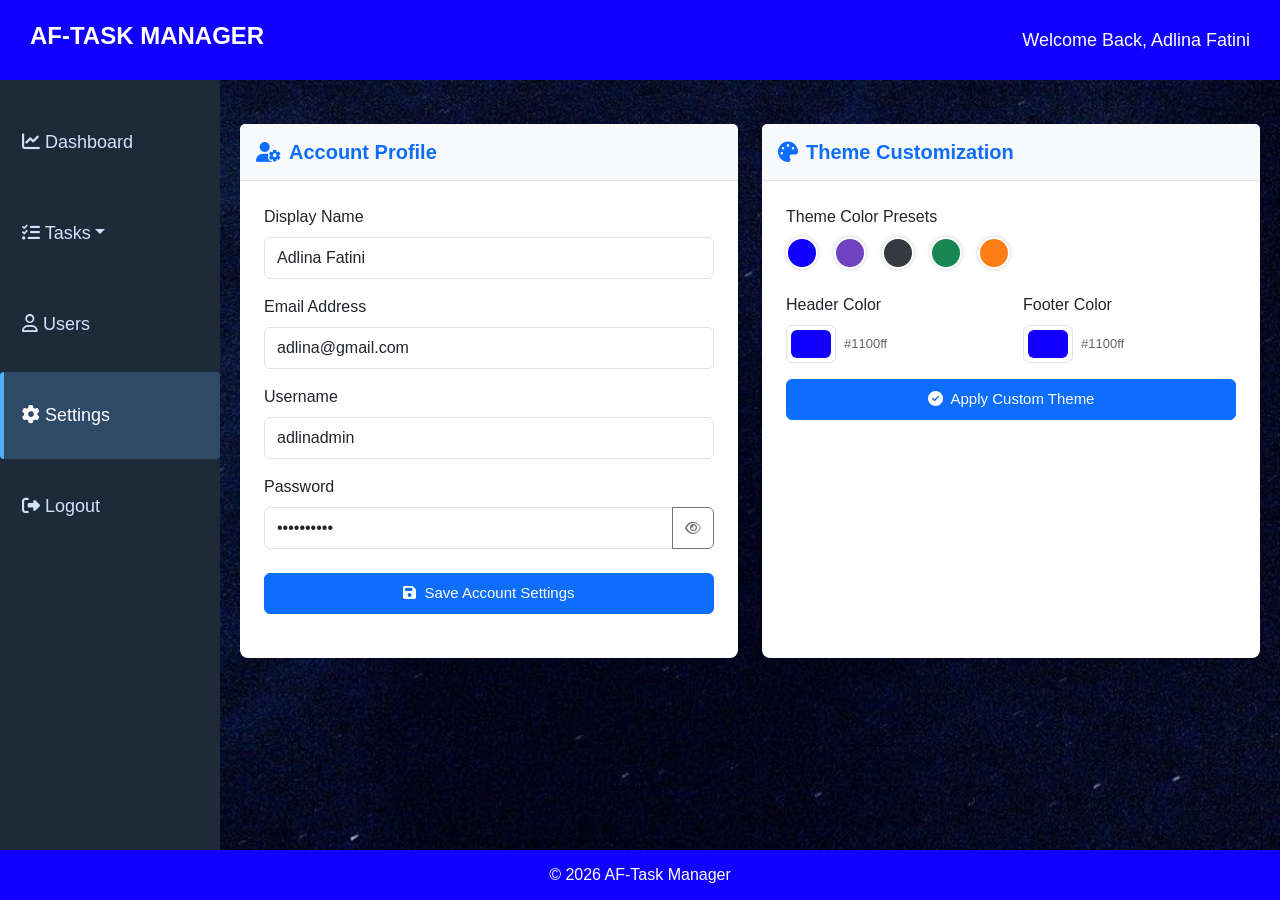
<file: settings.html>
<!DOCTYPE html>
<html lang="en">
<head>
    <meta charset="UTF-8">
    <meta name="viewport" content="width=device-width, initial-scale=1">
    <title>Settings - AF-Task Manager</title>
    <link rel="icon" type="image/png" href="image/logo.png">
    <link href="https://cdn.jsdelivr.net/npm/bootstrap@5.3.3/dist/css/bootstrap.min.css" rel="stylesheet">
    <link rel="stylesheet" href="style.css">
    <link rel="stylesheet" href="https://cdnjs.cloudflare.com/ajax/libs/font-awesome/6.4.2/css/all.min.css">
    <style>
        .preset-btn {
            width: 32px;
            height: 32px;
            border-radius: 50%;
            border: 2px solid #fff;
            box-shadow: 0 0 4px rgba(0,0,0,0.2);
            cursor: pointer;
            transition: transform 0.2s;
        }
        .preset-btn:hover {
            transform: scale(1.15);
        }
    </style>
</head>

<body class="users-page">

<!-- header -->
<header class="main-header">
    <div class="header-left d-flex align-items-center gap-2">
        <button id="sidebarToggle" class="btn text-white p-0 border-0 fs-4 me-2 d-md-none" onclick="toggleMobileSidebar()"><i class="fa-solid fa-bars"></i></button>
        <h2>AF-TASK MANAGER</h2>
    </div>
    <div class="header-right">
        Welcome Back, <span id="userName"></span>
    </div>
</header>

<!-- footer -->
<footer class="main-footer">&copy; 2026 AF-Task Manager</footer>

<!-- sidebar -->
<div class="sidebar">
    <a href="dashboard.html"><i class="fa-solid fa-chart-line"></i> Dashboard</a>
    <a href="tasks.html" class="dropdown-toggle"><i class="fa-solid fa-list-check"></i> Tasks</a>
    <a href="users.html"><i class="fa-regular fa-user"></i> Users</a>
    <a href="settings.html" class="active"><i class="fa-solid fa-gear"></i> Settings</a>
    <a href="#" onclick="logout()"><i class="fa-solid fa-right-from-bracket"></i> Logout</a>
</div>

<!-- main content -->
<div class="content">
    <div class="row mt-4">
        <!-- Account Settings Card -->
        <div class="col-md-6 mb-4">
            <div class="card h-100 shadow-sm border-0">
                <div class="card-header bg-light py-3">
                    <h5 class="mb-0 text-primary" style="font-weight:600;"><i class="fa-solid fa-user-gear me-2"></i>Account Profile</h5>
                </div>
                <div class="card-body p-4">
                    <form id="profile-form">
                        <div class="mb-3">
                            <label class="form-label" style="font-weight:500;">Display Name</label>
                            <input type="text" id="profile-name" class="form-control" placeholder="Enter your display name" required>
                        </div>
                        <div class="mb-3">
                            <label class="form-label" style="font-weight:500;">Email Address</label>
                            <input type="email" id="profile-email" class="form-control" placeholder="Enter email address" required>
                        </div>
                        <div class="mb-3">
                            <label class="form-label" style="font-weight:500;">Username</label>
                            <input type="text" id="profile-username" class="form-control" placeholder="Enter username" required>
                        </div>
                        <div class="mb-4">
                            <label class="form-label" style="font-weight:500;">Password</label>
                            <div class="input-group">
                                <input type="password" id="profile-password" class="form-control" placeholder="Enter password" required>
                                <button class="btn btn-outline-secondary" type="button" id="togglePassword">
                                    <i class="fa-regular fa-eye" id="toggleIcon"></i>
                                </button>
                            </div>
                        </div>
                        <button type="submit" class="btn btn-primary px-4 py-2 w-100" style="font-weight:500; font-size: 15px;">
                            <i class="fa-solid fa-floppy-disk me-2"></i>Save Account Settings
                        </button>
                    </form>
                </div>
            </div>
        </div>

        <!-- Custom Styling / Theme Card -->
        <div class="col-md-6 mb-4">
            <div class="card h-100 shadow-sm border-0">
                <div class="card-header bg-light py-3">
                    <h5 class="mb-0 text-primary" style="font-weight:600;"><i class="fa-solid fa-palette me-2"></i>Theme Customization</h5>
                </div>
                <div class="card-body p-4">
                    <form id="theme-form">
                        <!-- Theme Presets -->
                        <div class="mb-4">
                            <label class="form-label d-block" style="font-weight:500;">Theme Color Presets</label>
                            <div class="d-flex gap-3 mt-2">
                                <button type="button" class="preset-btn" style="background-color: #1100ff;" onclick="applyPreset('#1100ff', '#1100ff')" title="Classic Blue"></button>
                                <button type="button" class="preset-btn" style="background-color: #6f42c1;" onclick="applyPreset('#6f42c1', '#6f42c1')" title="Royal Purple"></button>
                                <button type="button" class="preset-btn" style="background-color: #343a40;" onclick="applyPreset('#343a40', '#343a40')" title="Sleek Charcoal"></button>
                                <button type="button" class="preset-btn" style="background-color: #198754;" onclick="applyPreset('#198754', '#198754')" title="Emerald Green"></button>
                                <button type="button" class="preset-btn" style="background-color: #fd7e14;" onclick="applyPreset('#fd7e14', '#fd7e14')" title="Sunset Orange"></button>
                            </div>
                        </div>
                        
                        <div class="row mb-3">
                            <div class="col-6">
                                <label class="form-label" style="font-weight:500;">Header Color</label>
                                <div class="d-flex align-items-center gap-2">
                                    <input type="color" id="theme-header-color" class="form-control form-control-color" style="width: 50px; height: 38px; padding: 4px;" value="#1100ff">
                                    <span style="font-size: 13px; color: #666;" id="headerColorText">#1100ff</span>
                                </div>
                            </div>
                            <div class="col-6">
                                <label class="form-label" style="font-weight:500;">Footer Color</label>
                                <div class="d-flex align-items-center gap-2">
                                    <input type="color" id="theme-footer-color" class="form-control form-control-color" style="width: 50px; height: 38px; padding: 4px;" value="#1100ff">
                                    <span style="font-size: 13px; color: #666;" id="footerColorText">#1100ff</span>
                                </div>
                            </div>
                        </div>


                        <button type="submit" class="btn btn-primary px-4 py-2 w-100" style="font-weight:500; font-size: 15px;">
                            <i class="fa-solid fa-circle-check me-2"></i>Apply Custom Theme
                        </button>
                    </form>
                </div>
            </div>
        </div>
    </div>
</div>

<!-- toast notification -->
<div class="position-fixed top-0 end-0 p-3" style="z-index: 1055">
    <div id="settingsToast" class="toast align-items-center text-bg-success border-0" role="alert" aria-live="assertive" aria-atomic="true">
        <div class="d-flex">
            <div class="toast-body" id="toastMessage">Settings updated successfully!</div>
            <button type="button" class="btn-close btn-close-white me-2 m-auto" data-bs-dismiss="toast" aria-label="Close"></button>
        </div>
    </div>
</div>

<script src="https://cdn.jsdelivr.net/npm/bootstrap@5.3.3/dist/js/bootstrap.bundle.min.js"></script>
<script src="script.js"></script>
<script>
    // initialize toast
    const settingsToastEl = document.getElementById('settingsToast');
    const settingsToast = new bootstrap.Toast(settingsToastEl);

    function showSettingsToast(msg, type='success') {
        settingsToastEl.className = `toast align-items-center text-bg-${type} border-0`;
        document.getElementById('toastMessage').textContent = msg;
        settingsToast.show();
    }

    // load settings
    const currentUsername = getCurrentUser();
    let currentUser = users.find(u => u.username === currentUsername);

    if (currentUser) {
        // Fill Profile form
        document.getElementById('profile-name').value = currentUser.name || '';
        document.getElementById('profile-email').value = currentUser.email || '';
        document.getElementById('profile-username').value = currentUser.username || '';
        document.getElementById('profile-password').value = currentUser.password || '';

        // Fill Theme form
        const headerColorVal = currentUser.headerColor || '#1100ff';
        const footerColorVal = currentUser.footerColor || '#1100ff';
        document.getElementById('theme-header-color').value = headerColorVal;
        document.getElementById('headerColorText').textContent = headerColorVal;
        document.getElementById('theme-footer-color').value = footerColorVal;
        document.getElementById('footerColorText').textContent = footerColorVal;
    }

    // Color pickers value labels updating
    document.getElementById('theme-header-color').addEventListener('input', function(e) {
        document.getElementById('headerColorText').textContent = e.target.value;
    });
    document.getElementById('theme-footer-color').addEventListener('input', function(e) {
        document.getElementById('footerColorText').textContent = e.target.value;
    });

    // Theme preset applier
    function applyPreset(headerCol, footerCol) {
        document.getElementById('theme-header-color').value = headerCol;
        document.getElementById('headerColorText').textContent = headerCol;
        document.getElementById('theme-footer-color').value = footerCol;
        document.getElementById('footerColorText').textContent = footerCol;
    }

    // Toggle Password visibility
    document.getElementById('togglePassword').addEventListener('click', function() {
        const passwordInput = document.getElementById('profile-password');
        const icon = document.getElementById('toggleIcon');
        if (passwordInput.type === 'password') {
            passwordInput.type = 'text';
            icon.className = 'fa-regular fa-eye-slash';
        } else {
            passwordInput.type = 'password';
            icon.className = 'fa-regular fa-eye';
        }
    });

    // Handle Profile Form submit
    document.getElementById('profile-form').addEventListener('submit', function(e) {
        e.preventDefault();
        const newName = document.getElementById('profile-name').value.trim();
        const newEmail = document.getElementById('profile-email').value.trim();
        const newUsername = document.getElementById('profile-username').value.trim();
        const newPassword = document.getElementById('profile-password').value.trim();

        if (!newName || !newEmail || !newUsername || !newPassword) {
            showSettingsToast("All fields are required!", "danger");
            return;
        }

        // Check uniqueness of username
        const list = getUsers();
        const existingUser = list.find(u => u.username === newUsername);
        if (existingUser && currentUser && existingUser.username !== currentUser.username) {
            showSettingsToast("Username is already taken by another account!", "danger");
            return;
        }

        // Migrate task data if username changed
        const oldUsername = currentUser.username;
        if (oldUsername !== newUsername) {
            let allTasks = JSON.parse(localStorage.getItem('tasks')) || {};
            if (allTasks[oldUsername]) {
                allTasks[newUsername] = allTasks[oldUsername];
                delete allTasks[oldUsername];
                localStorage.setItem('tasks', JSON.stringify(allTasks));
            }
            // Update current user key in localStorage
            localStorage.setItem('loggedInUser', newUsername);
        }

        // Update user record
        const userInList = list.find(u => u.username === oldUsername);
        if (userInList) {
            userInList.name = newName;
            userInList.email = newEmail;
            userInList.username = newUsername;
            userInList.password = newPassword;
            saveUsers(list);
            
            // Reload local window copy
            users = list;
            currentUser = userInList;
            
            // Refresh displayed user name in header
            const el = document.getElementById('userName');
            if(el) el.textContent = newName;

            showSettingsToast("Profile updated successfully!");
        }
    });

    // Handle Theme Form submit
    document.getElementById('theme-form').addEventListener('submit', function(e) {
        e.preventDefault();
        const headerCol = document.getElementById('theme-header-color').value;
        const footerCol = document.getElementById('theme-footer-color').value;

        // header color to background image
        const bgMap = {
            '#1100ff': 'image/background.jpeg',       // Blue
            '#6f42c1': 'image/backgroundpurple.jpeg', // Purple
            '#343a40': 'image/backgroundblack.jpeg',  // Black
            '#198754': 'image/backgroundgreen.jpeg',  // Green
            '#fd7e14': 'image/backgroungoren.jpeg'    // Orange
        };
        const bgImg = bgMap[headerCol] || 'image/background.jpeg';

        const list = getUsers();
        const userInList = list.find(u => u.username === currentUser.username);
        if (userInList) {
            userInList.headerColor = headerCol;
            userInList.footerColor = footerCol;
            userInList.backgroundImage = bgImg;
            saveUsers(list);

            // Reload local window copy
            users = list;
            currentUser = userInList;

            // Apply style dynamically now
            applyUserStyles();

            showSettingsToast("Theme styles applied successfully!");
        }
    });
</script>
</body>
</html>
</file>
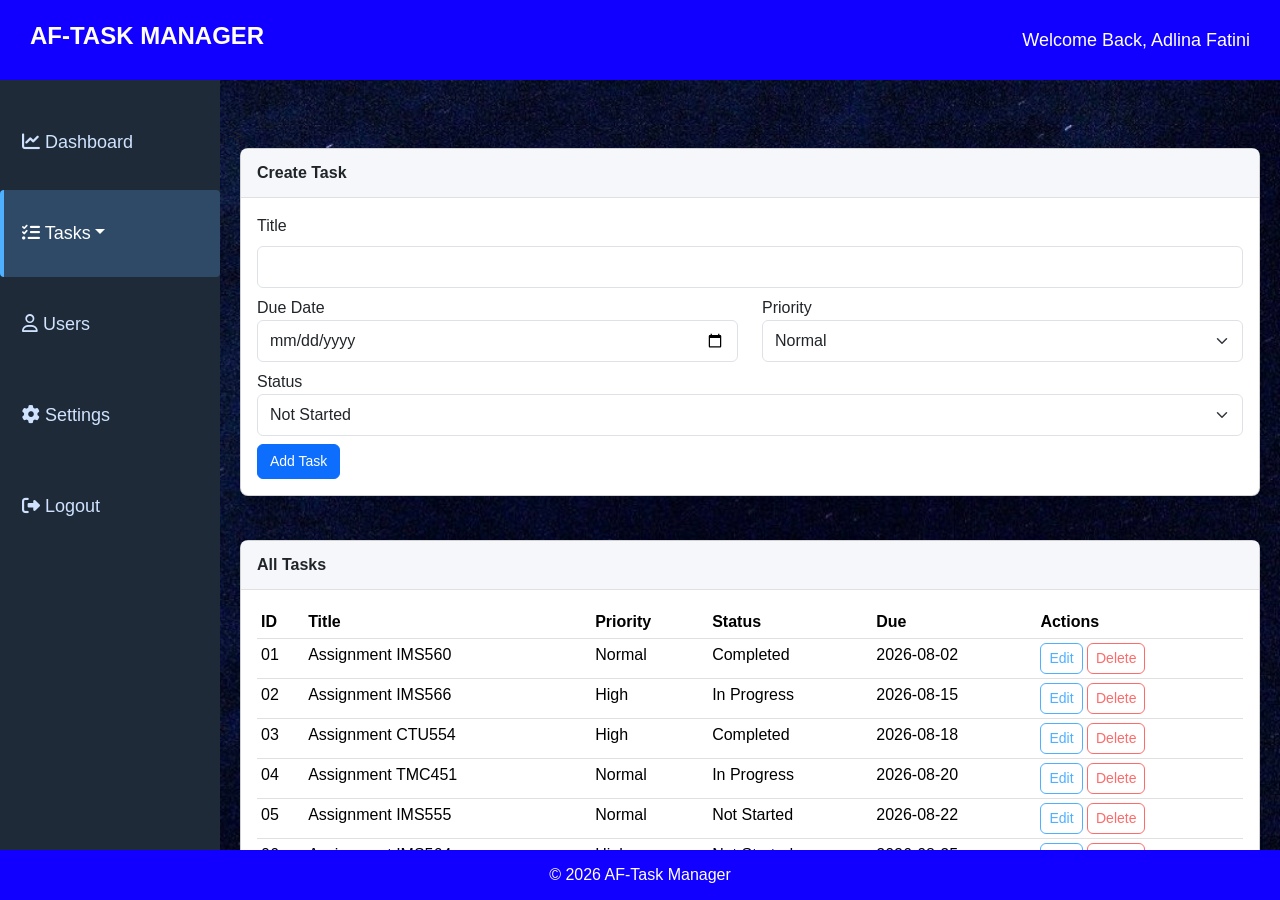
<file: tasks.html>
<!DOCTYPE html>
<head>
<meta charset="UTF-8">
<meta name="viewport" content="width=device-width, initial-scale=1">
<title>Tasks - AF-Task Manager</title>
<link rel="icon" type="image/png" href="image/logo.png">
<link href="https://cdn.jsdelivr.net/npm/bootstrap@5.3.3/dist/css/bootstrap.min.css" rel="stylesheet">
<link rel="stylesheet" href="style.css">
<link rel="stylesheet" href="https://cdnjs.cloudflare.com/ajax/libs/font-awesome/6.4.2/css/all.min.css">
</head>

<body class="tasks-page">

<!-- header -->   
<header class="main-header">
<div class="header-left d-flex align-items-center gap-2">
    <button id="sidebarToggle" class="btn text-white p-0 border-0 fs-4 me-2 d-md-none" onclick="toggleMobileSidebar()"><i class="fa-solid fa-bars"></i></button>
    <h2>AF-TASK MANAGER</h2>
</div>

<div class="header-right">
    Welcome Back, <span id="userName"></span>
</div>
</header>

<!-- footer -->
<footer class="main-footer">&copy; 2026 AF-Task Manager</footer>

<!-- sidebar -->
<div class="sidebar">
    <a href="dashboard.html"><i class="fa-solid fa-chart-line"></i> Dashboard</a>

 <!-- tasks dropdown -->
<div class="sidebar-dropdown">
    <a href="#" class="active dropdown-toggle" onclick="toggleDropdown(event)"><i class="fa-solid fa-list-check"></i> Tasks</a>
<ul class="dropdown-menu">
    <li><a href="#" onclick="filterTasks('all')">All Tasks</a></li>
    <li><a href="#" onclick="filterTasks('duetoday')">Due Today</a></li>
    <li><a href="#" onclick="filterTasks('completed')">Completed</a></li>
    <li><a href="#" onclick="filterTasks('incomplete')">Incomplete</a></li>
</ul>
</div>
    <a href="users.html"><i class="fa-regular fa-user"></i> Users </a>
    <a href="settings.html"><i class="fa-solid fa-gear"></i> Settings</a>
    <a href="#" onclick="logout()"><i class="fa-solid fa-right-from-bracket"></i> Logout</a>
</div>

<!-- main content -->
<div class="content">

<!-- create task form -->
<div class="row mt-4">->
<div class="col-12 mb-4 create-task-box">
<div class="card">
<div class="card-header">Create Task</div>
<div class="card-body">
    <form id="task-form">

<!-- task title -->
<div class="mb-2">
    <label class="form-label">Title</label>
    <input name="title" id="task-title" class="form-control" required>
</div>

<!-- task due date -->
<div class="row">
<div class="col-6 mb-2">
    <label>Due Date</label>
    <input type="date" id="task-due" class="form-control">
</div>


<!-- task Priority -->
<div class="col-6 mb-2">
    <label>Priority</label>
    <select id="task-priority" class="form-select">
    <option>Low</option>
    <option selected>Normal</option>
    <option>High</option>
</select>
</div>
</div>

<!-- task Status -->
<div class="mb-2">
    <label>Status</label>
    <select id="task-status" class="form-select">
    <option selected>Not Started</option>
    <option>In Progress</option>
    <option>Completed</option>
</select>
</div>

<!-- submit button -->
<button class="btn btn-primary" type="submit">Add Task</button>
</form>
</div>
</div>
</div>

<!-- main task table that show all tasks -->
<div class="col-12" id="main-task-card">
<div class="card">
<div class="card-header" id="task-header">All Tasks</div>
<div class="card-body">
    <div class="table-responsive">
        <table class="table table-sm table-hover" id="tasks-table">
        <thead>
        <tr>
        <th>ID</th><th>Title</th><th>Priority</th><th>Status</th><th>Due</th><th>Actions</th>
    </tr>
    </thead>
    <tbody></tbody>
    </table>
    </div>
</div>
</div>
</div>

<!-- seperate table for incomplete tasks -->
<div class="col-12" id="incomplete-tables" style="display:none;">
<div class="row">

<!-- in progress tasks -->
<div class="col-md-6 mb-3">
<div class="card">
<div class="card-header">In Progress</div>
<div class="card-body">
    <div class="table-responsive">
        <table class="table table-sm table-hover" id="inProgressTable">
        <thead>
        <tr><th>ID</th><th>Title</th><th>Priority</th><th>Status</th><th>Due</th><th>Actions</th></tr>
    </thead>
    <tbody></tbody>
    </table>
    </div>
</div>
</div>
</div>

<!-- not started tasks -->
<div class="col-md-6 mb-3">
<div class="card">
<div class="card-header">Not Started</div>
<div class="card-body">
    <div class="table-responsive">
        <table class="table table-sm table-hover" id="notStartedTable">
        <thead>
        <tr><th>ID</th><th>Title</th><th>Priority</th><th>Status</th><th>Due</th><th>Actions</th></tr>
    </thead>
    <tbody></tbody>
    </table>
    </div>
</div>
</div>
</div>
</div>
</div>
</div>
</div>

<!-- small popup notification for task actions -->
<div class="position-fixed top-0 end-0 p-3" style="z-index: 1055">
<div id="taskToast" class="toast align-items-center text-bg-success border-0" role="alert" aria-live="assertive" aria-atomic="true">
<div class="d-flex">
<div class="toast-body" id="toastMessage"></div>
    <button type="button" class="btn-close btn-close-white me-2 m-auto" data-bs-dismiss="toast" aria-label="Close"></button>
</div>
</div>
</div>

<script src="https://cdn.jsdelivr.net/npm/bootstrap@5.3.3/dist/js/bootstrap.bundle.min.js"></script>
<script src="script.js"></script>
</body>
</html>
</file>
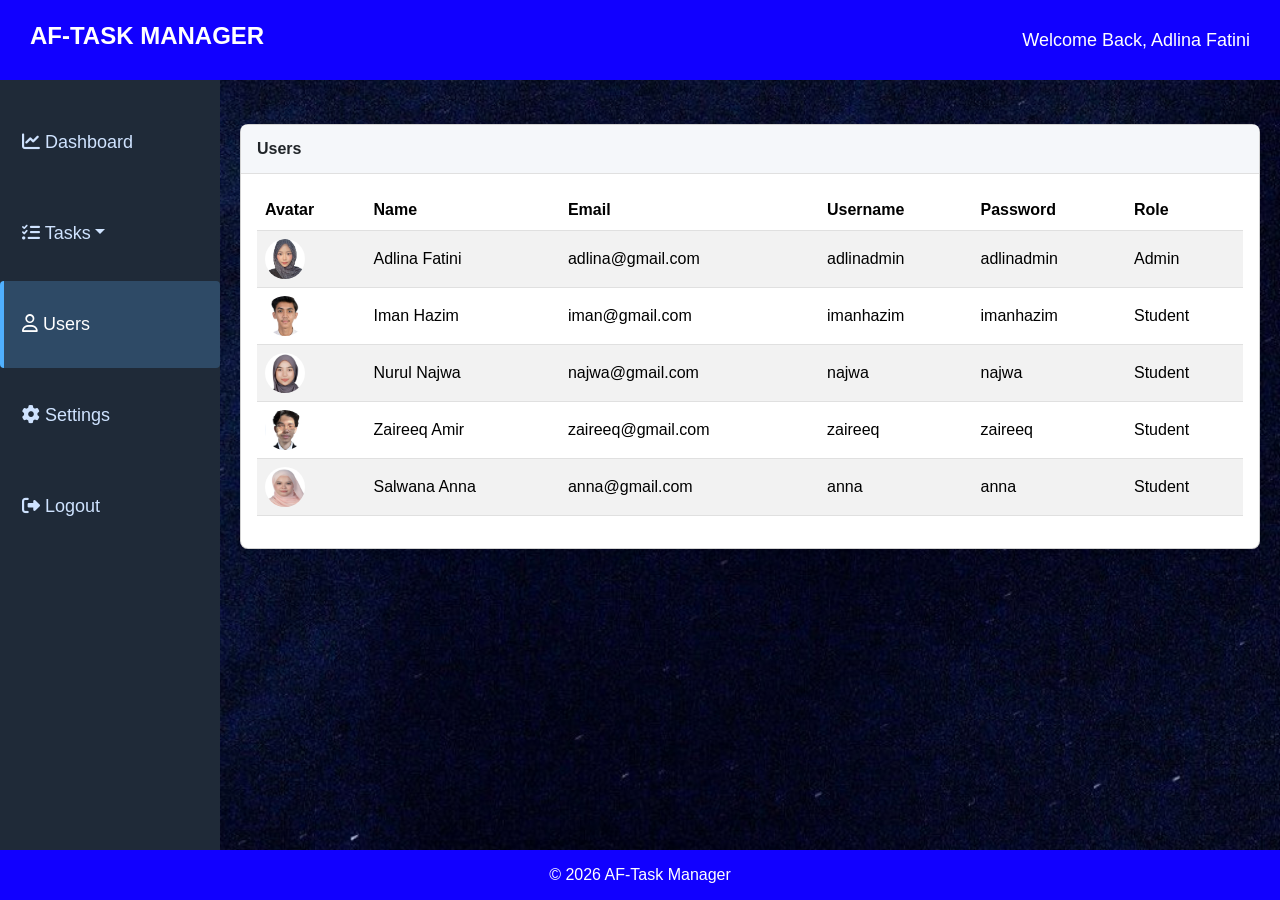
<file: users.html>
<!DOCTYPE html>
<head>
<meta charset="UTF-8">
<meta name="viewport" content="width=device-width, initial-scale=1">
<title>Users - AF-Task Manager</title>
<link rel="icon" type="image/png" href="image/logo.png">
<link href="https://cdn.jsdelivr.net/npm/bootstrap@5.3.3/dist/css/bootstrap.min.css" rel="stylesheet">
<link rel="stylesheet" href="style.css">
<link rel="stylesheet" href="https://cdnjs.cloudflare.com/ajax/libs/font-awesome/6.4.2/css/all.min.css">
</head>

<body class="users-page">

<!-- header -->
<header class="main-header">
<div class="header-left d-flex align-items-center gap-2">
    <button id="sidebarToggle" class="btn text-white p-0 border-0 fs-4 me-2 d-md-none" onclick="toggleMobileSidebar()"><i class="fa-solid fa-bars"></i></button>
    <h2>AF-TASK MANAGER</h2>
</div>

<div class="header-right">
    Welcome Back, <span id="userName"></span>
</div>
</header>

<!-- footerr -->
<footer class="main-footer">&copy; 2026 AF-Task Manager</footer>

<!-- sidebar -->
<div class="sidebar">
    <a href="dashboard.html"><i class="fa-solid fa-chart-line"></i> Dashboard </a>
    <a href="tasks.html" class="dropdown-toggle"><i class="fa-solid fa-list-check"></i> Tasks</a>
    <a href="users.html" class="active"><i class="fa-regular fa-user"></i> Users</a>
    <a href="settings.html"><i class="fa-solid fa-gear"></i> Settings</a>
    <a href="#" onclick="logout()"><i class="fa-solid fa-right-from-bracket"></i> Logout</a>
</div>

<!-- main content -->
<div class="content">
<div class="card mt-4">
<div class="card-header">Users</div>
<div class="card-body">
    <div class="table-responsive">
        <table class="table table-striped align-middle">
        <thead>
        <tr><th>Avatar</th><th>Name</th><th>Email</th><th>Username</th><th>Password</th><th>Role</th></tr>
    </thead>
        <tbody id="users-table"></tbody>  
    </table>
    </div>
</div>
</div>
</div>

<script src="script.js"></script>
</body>
</html>
</file>
<file: style.css>
* { 
    box-sizing: border-box;
    margin:0; 
    padding:0;
}

html, body { 
    height:100%; 
    width:100%; 
    font-family: 'Arial', sans-serif; 
    min-height:100vh; 
    overflow-x:hidden; 
}

.main-header {
    position: fixed;
    top:0;
    left:0;
    width:100%;
    height:80px;
    background: rgb(17, 0, 255);
    color:#fff;
    display:flex;
    align-items:center;
    justify-content:space-between;
    padding:0 30px;
    z-index:1000;
}

.main-header h2 {
    font-size:24px; 
    font-weight:600; 
}

.header-right { 
    font-size:18px; 
}

.main-footer {
    position: fixed;
    bottom:0;
    left:0;
    width:100%;
    height:50px;
    background:rgb(17, 0, 255);
    color:#fff;
    display:flex;
    align-items:center;
    justify-content:center;
    z-index:1000;
}

.sidebar {
    position: fixed;
    top:80px;  
    bottom:50px; 
    left:0;
    width:220px;
    background: #1f2a38;
    color:#fff;
    overflow-y:auto;
    padding-top:15px;
}

.sidebar h2 {
    font-size: 28px;
    margin-bottom: 12px;
    text-align: center;
    padding-bottom: 30px;
}

.sidebar a,
.sidebar .dropdown-toggle,
.sidebar .dropdown-item {
    font-size: 18px;
    line-height: 3.5;
    font-weight: 500;
    color: #cfe3ff;
    text-decoration: none;
    padding: 12px 18px;
    display: block;
    margin: 4px 0;
    border-left: 4px solid transparent;
    border-radius: 4px;
}

.sidebar a.active,
.sidebar a:hover,
.sidebar .dropdown-item.active,
.sidebar .dropdown-item:hover,
.sidebar .dropdown-toggle.active {
    background: #2e4a66;
    color: #fff;
    border-left-color: #4fb0ff;
}

.sidebar-dropdown .dropdown-menu {
    display: none;
    flex-direction: column;
    background: #2e4a66;
    margin-left: 0;
    border-radius: 0 0 0 8px;
    width: 100%;
}

.sidebar-dropdown.show .dropdown-menu {
    display: flex;
}


.content { 
    margin-left:220px; 
    margin-top:80px;   
    margin-bottom:50px; 
    padding:20px;
    overflow-y:auto; 
    height: calc(100vh - 80px - 50px); 
}

.card {
    background: #fff;
    border-radius: 8px;
    box-shadow: 0 1px 6px rgba(20,30,40,0.05);
    margin-bottom: 20px;
}

.card-header {
    background: #f5f7fa;
    font-weight: 600;
    padding: 12px 16px;
    border-bottom: 1px solid #e0e0e0;
}

.card-body {
    padding: 16px;
}

.form-control,
.form-select {
    border-radius: 6px;
    padding: 8px 12px;
}

textarea.form-control {
    resize: vertical;
}

table {
    width: 100%;
    border-collapse: collapse;
}

table th,
table td {
    padding: 8px 12px;
    border-bottom: 1px solid #e0e0e0;
}

table th {
    background: #f5f7fa;
    font-weight: 600;
}

table tbody tr:hover {
    background: #f1f6fa;
}

.btn {
    border-radius: 6px;
    font-size: 0.875rem;
}

.btn-outline-primary {
    color: #4fb0ff;
    border-color: #4fb0ff;
}

.btn-outline-primary:hover {
    background: #4fb0ff;
    color: #fff;
}

.btn-outline-danger {
    color: #ff6b6b;
    border-color: #ff6b6b;
}

.btn-outline-danger:hover {
    background: #ff6b6b;
    color: #fff;
}

.btn-secondary {
    background: #adb5bd;
    border: none;
    color: #fff;
}

.btn-secondary:hover {
    background: #868e96;
}

.user-img {
    width: 40px;
    height: 40px;
    object-fit: cover;
    border-radius: 50%;
    margin-right: 10px;
    vertical-align: middle;
}

body.login-page {
    display: flex;
    justify-content: center;
    align-items: center;
}

body.login-page .card {
    background: rgba(255, 255, 255, 0.9);
    border-radius: 8px;
    padding: 20px;
    width: 90%;
    max-width: 400px;
}

#bg-video {
    position: fixed;
    top: 0;
    left: 0;
    width: 100%;
    height: 100%;
    object-fit: cover;
    z-index: -1;
}

.dashboard-page,
.tasks-page,
.users-page {
    background-image: url('image/background.jpeg');
    background-size: cover;
    background-position: center;
    background-repeat: no-repeat;
    background-attachment: fixed;
    width: 100vw;
    min-height: 100vh;
}

@media (max-width: 768px) {
    .main-header {
        height: 70px;
        padding: 0 15px;
    }

    .main-header h2 {
        font-size: 18px;
    }

    .header-right {
        font-size: 14px;
    }

    .sidebar {
        position: fixed;
        top: 70px;
        bottom: 50px;
        left: -240px; /* Hide sidebar offscreen on mobile */
        width: 240px;
        height: auto;
        padding-top: 20px;
        z-index: 1001;
        transition: left 0.3s ease;
    }

    .sidebar.show-sidebar {
        left: 0; /* Slide in on mobile */
    }

    .content {
        margin-left: 0;
        margin-top: 70px;
        margin-bottom: 50px;
        padding: 15px;
        height: calc(100vh - 70px - 50px);
    }

    .dropdown-menu {
        position: relative !important;
    }
}
</file>
